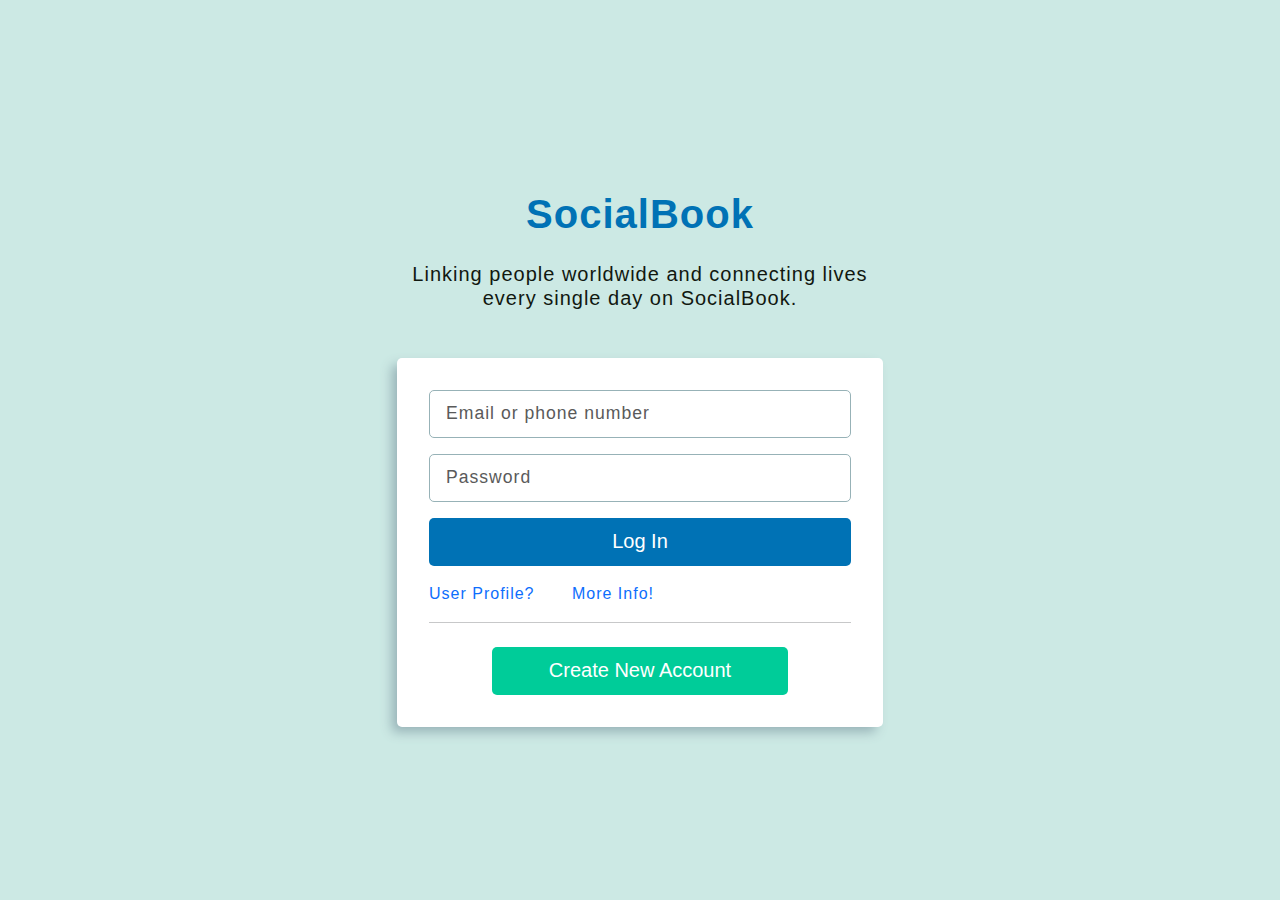
<file: SBA-307/index.html>
<!DOCTYPE html>
<html lang="en">
  <head>
    <meta charset="UTF-8" />
    <meta name="viewport" content="width=device-width, initial-scale=1.0" />
    <title>SocialBook-landing</title>
    <!-- bootstrap  link -->
    <link
      href="https://cdn.jsdelivr.net/npm/bootstrap@5.3.3/dist/css/bootstrap.min.css"
      rel="stylesheet"
      integrity="sha384-QWTKZyjpPEjISv5WaRU9OFeRpok6YctnYmDr5pNlyT2bRjXh0JMhjY6hW+ALEwIH"
      crossorigin="anonymous"
    />
    <!-- style sheet -->
    <link rel="stylesheet" href="./styles/s.css" />
  </head>
  <body>
    <!-- Wrapper — wraps the whole page -->
    <div class="wrapper">
      <!-- container -->
      <div class="container">
        <!-- intro -->
        <section class="intro">
          <h1>SocialBook</h1>
          <p>
            Linking people worldwide and connecting lives every single day on
            SocialBook.
          </p>
        </section>
        <!-- action form/ login or sign up-->
        <section class="user-action">
          <form action="" class="action-form">
            <input
              type="text"
              name="username"
              id="username"
              placeholder="Email or phone number"
            />
            <input
              type="password"
              name="password"
              id="password"
              placeholder="Password"
            />
            <button type="button">
              <a href="./pages/profile.html" target="_blank"> Log In</a>
            </button>
            <p style="display: inline">
              <a href="./pages/profile.html" target="_blank">User Profile?</a>
            </p>

            <p style="display: inline; margin-left: 2rem">
              <a href="./pages/info.html" target="_blank">More Info!</a>
            </p>

            <hr
              style="width: 100%; border-width: 1px; padding-bottom: 0.5rem"
            />
            <button type="button" id="id-create">
              <a href="./pages/createaccount.html" target="_blank"
                >Create New Account</a
              >
            </button>
          </form>
        </section>
      </div>
    </div>

    <!-- bootstrap script -->
    <script
      src="https://cdn.jsdelivr.net/npm/bootstrap@5.3.3/dist/js/bootstrap.bundle.min.js"
      integrity="sha384-YvpcrYf0tY3lHB60NNkmXc5s9fDVZLESaAA55NDzOxhy9GkcIdslK1eN7N6jIeHz"
      crossorigin="anonymous"
    ></script>
  </body>
</html>
</file>
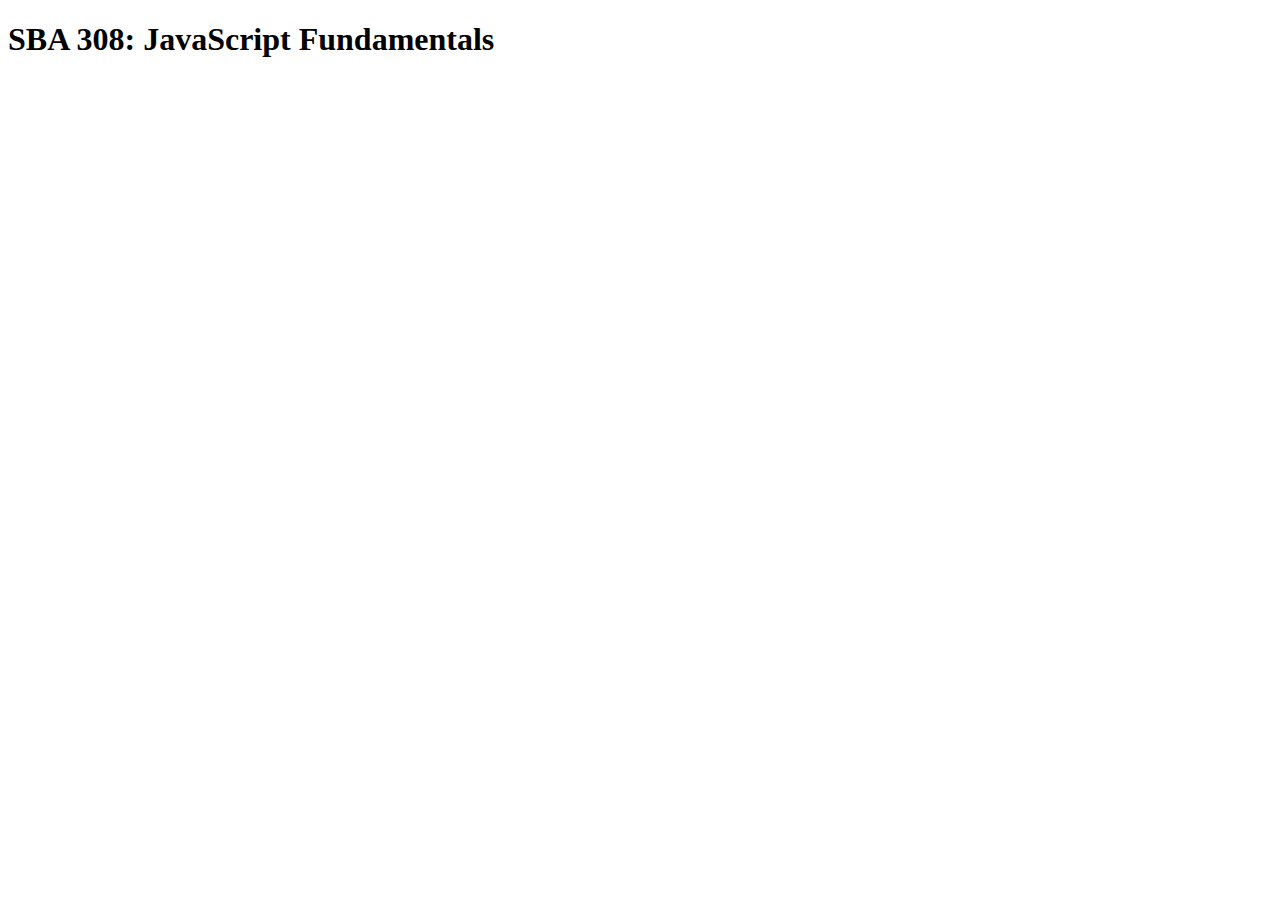
<file: SBA-308/index.html>
<!DOCTYPE html>
<html lang="en">
  <head>
    <meta charset="UTF-8" />
    <meta name="viewport" content="width=device-width, initial-scale=1.0" />
    <title>SBA 308</title>
  </head>
  <body>
    <h1>SBA 308: JavaScript Fundamentals</h1>
    <p id="para"></p>

    <script src="script.js"></script>
  </body>
</html>
</file>
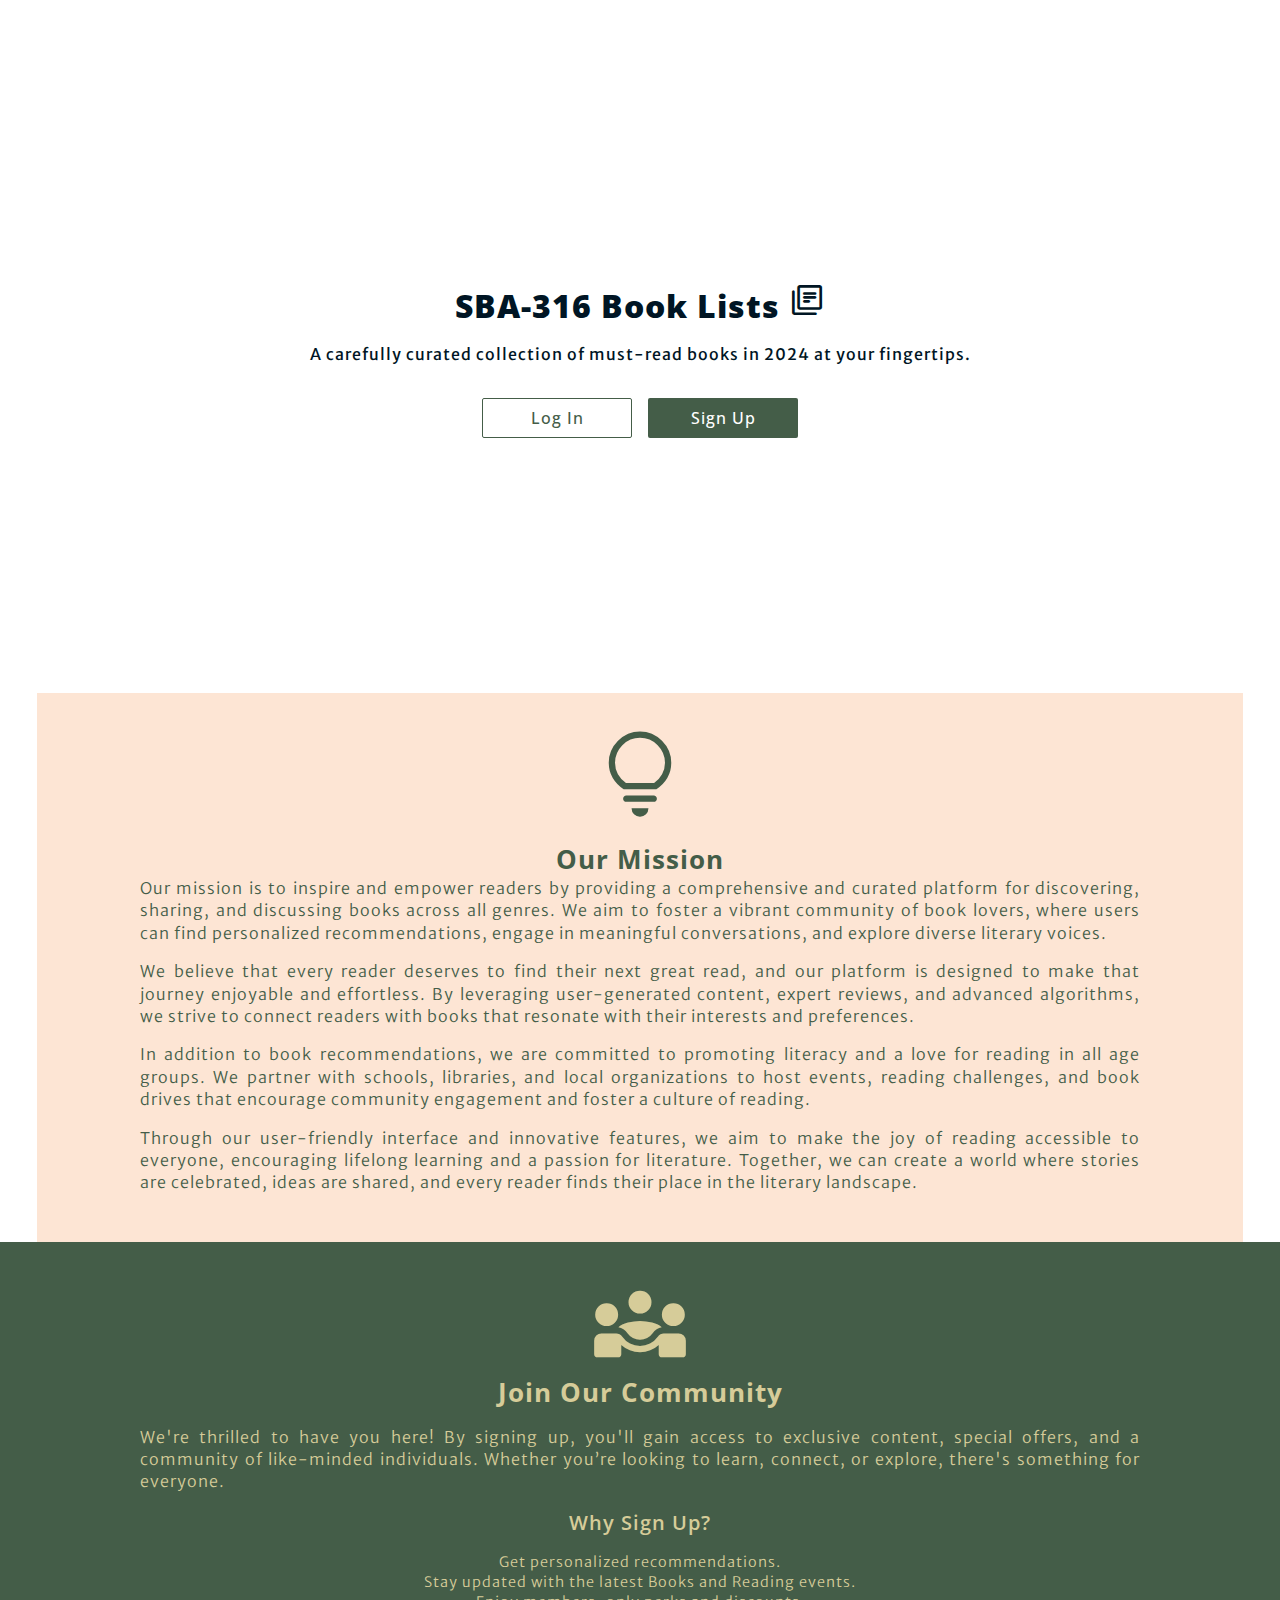
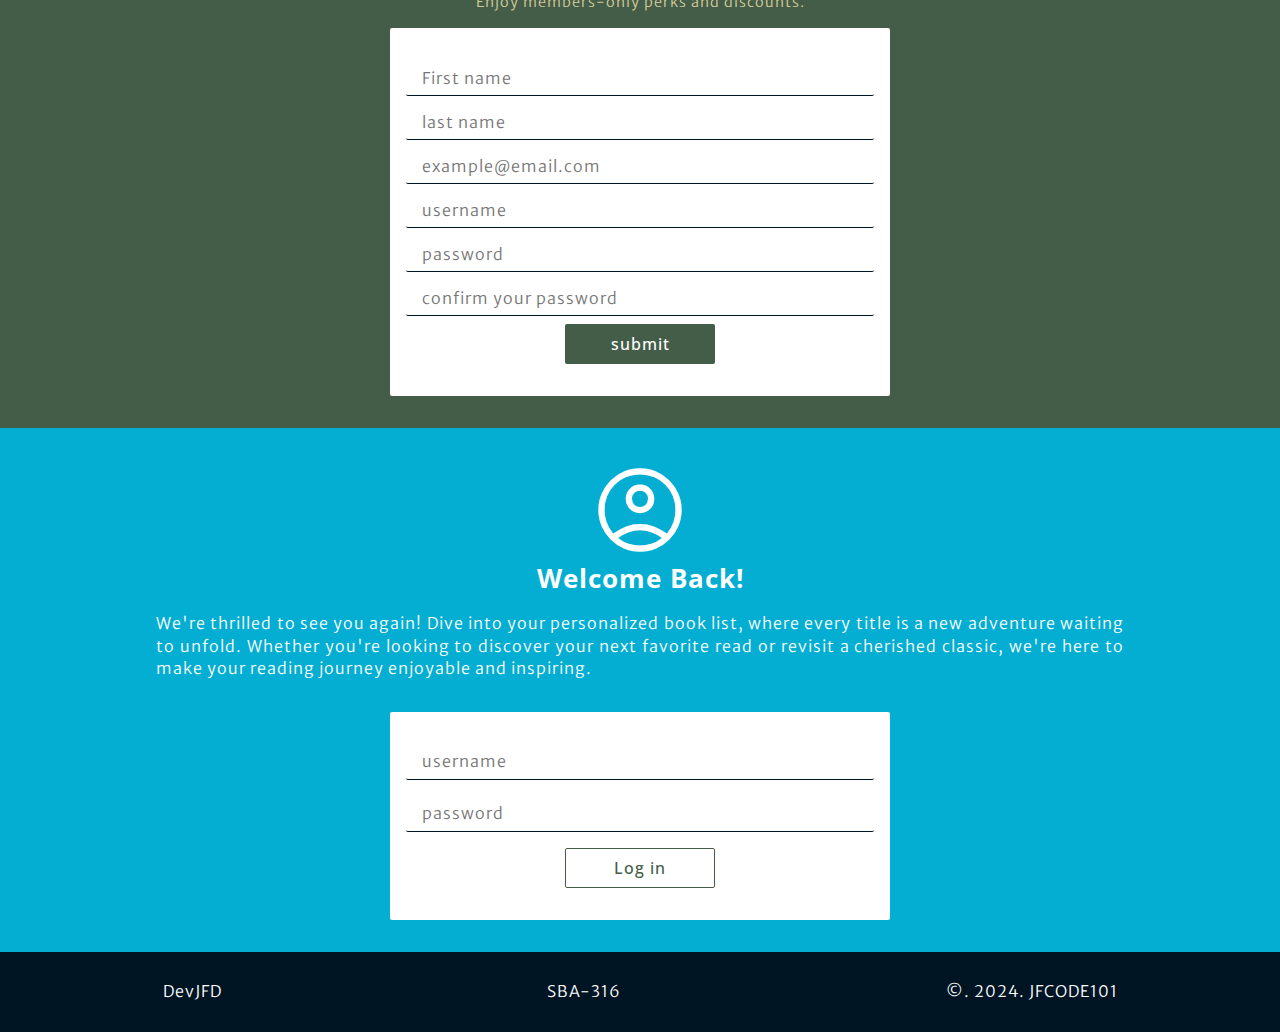
<file: SBA-316/index.html>
<!DOCTYPE html>
<html lang="en">
  <head>
    <meta charset="UTF-8" />
    <meta name="viewport" content="width=device-width, initial-scale=1.0" />
    <meta name="author" content="jfcode101://github.com/jfcode101" />
    <meta
      name="description"
      content="SBA-316 : This simple Online Book List Single Page Application provides users with a seamless browsing experience, 
      allowing them to create an account, login, search, filter, and view from a collection of must-read books and resources using a clean 
      and responsive interface built HTML, CSS, and Vanilla JavaScropt"
    />
    <meta name="keywords" content="Online Library, " />
    <!-- google icons -->
    <link
      rel="stylesheet"
      href="https://fonts.googleapis.com/css2?family=Material+Symbols+Rounded:opsz,wght,FILL,GRAD@20..48,100..700,0..1,-50..200"
    />
    <title>SBA-316—BookList</title>
    <!-- link css -->
    <link rel="stylesheet" href="./styles/s.css" />
  </head>
  <body>
    <!-- the wrapper class — the main container -->
    <main class="wrapper">
      <!-- section: hero — the user sees this first-->
      <section class="sect-hero flex-cl-ct-ct"  id="id-sect-hero">
        <article class="hero-intro">
          <h1>
            SBA-316 Book Lists
            <span class="material-symbols-rounded"> library_books </span>
          </h1>
          <p id="para-hero">
            A carefully curated collection of must-read books in 2024 at your
            fingertips.
          </p>
        </article>
        <div class="hero-action ">
          <button type="submit" id="id-btn-login" class="btn-login">
            <a href="#id-login"">Log In</a>
          </button>
          <button type="submit" id="id-btn-signup" class="btn-signup">
            <a href="#id-signup">Sign Up</a>
          </button>
        </div>
      </section>
      <!-- section: about us-->
      <section class="sect-about" id="id-sect-about">
        <span class="material-symbols-rounded symbol-span"> lightbulb </span>
        <h2>Our Mission</h2>
      </section>
      <!-- section: sign up form -->
      <section class="sect-signup" id="id-signup">
        <article class="artc-signup" id="id-artc-signup">
          <span class="material-symbols-rounded symbol-span">
            diversity_3
          </span>
          <h2>Join Our Community</h2>
        </article>
        <form action="" class="input-form" id="id-input-form">
          <input
            type="text"
            name="fname"
            id="id-fname"
            placeholder="First name"
            required
          />
          <span class="cls-error" id="fname-err"></span>

          <input
            type="text"
            name="lname"
            id="id-lname"
            placeholder="last name"
            required
          />
          <span class="cls-error" id="lname-err"></span>

          <input
            type="email"
            name="email"
            id="id-email"
            placeholder="example@email.com"
            required
          />
          <span class="cls-error" id="email-err"></span>

          <input
            type="text"
            name="usrname"
            id="id-usrname"
            placeholder="username"
            required
          />
          <span class="cls-error" id="uname-err"></span>

          <input
            type="password"
            name="pword"
            id="id-pword"
            placeholder="password"
            required
          />
          <span class="cls-error" id="pwd-err"></span>

          <input
            type="password"
            name="pword2"
            id="id-pword-2"
            placeholder="confirm your password"
            required
          />
          <span class="cls-error" id="pwd2-err"></span>

          <button type="submit" id="btn-submit">submit</button>
        </form>
        <!-- 
            this {article} will appear when the user has successfull created their account 
          -->
        <article id="artc-sigin-success" class="flex-cl-ct-ct">
          <p id="id-para-success"></p>
          <button type="button" id="id-btn-ok" class="btn-login">OK</button>
        </article>
      </section>
      <!-- section: log in -->
       <section id="id-login" class="sect-login">
        <article class="artc-signup" id="id-artc-login">
            <span class="material-symbols-rounded symbol-span">
                account_circle
                </span>
            <h2>Welcome Back!</h2>
            <p>
                We're thrilled to see you again! Dive into your personalized book list, where every title is a new adventure waiting to unfold. 
                Whether you're looking to discover your next favorite read or revisit a cherished classic, 
                we're here to make your reading journey enjoyable and inspiring.
            </p>
          </article>
        <form action="" class="input-form" id="id-login-form">
            <input
            type="text"
            name="usrlogin"
            id="id-usrlogin"
            placeholder="username"
            required
          />
          <input
          type="password"
          name="usrpwd"
          id="id-usrpwd"
          placeholder="password"
          required
        />
        <button type="submit" id="btn-login" class="btn-login">Log in</button>
        </form>
       </section>
      <!-- section: bookList -->
      <section id="books" class="sect-books">
        <article class="artc-signup" id="id-artc-login">
            <span class="material-symbols-rounded symbol-span">
                library_add_check
                </span>
            <h2>Book Lists!</h2>
            <p>
                Welcome to our curated online book list! 
                Whether you're a seasoned reader or just starting your literary journey
                , this selection offers a diverse range of genres and themes to explore. 
                From thought-provoking non-fiction to captivating fiction, 
                each book has been chosen for its unique perspective and storytelling prowess. 
                Dive in and discover your next great read!
            </p>
          </article>
          <table id="id-tbl">
            <thead>
                <tr>
                    <th>Title</th>
                    <th>Author</th>
                    <th>Year</th>
                </tr>
            </thead>
            <tbody id="id-tbl-body">
                
            </tbody>
          </table>
          <button id="id-btn-done" class="btn-login">OK</button>
      </section>
    </main>
    <!-- footer -->
    <footer id="id-footer"></footer>
    <template id="id-footer-template">
        <div class="footer-container">
          <p><a href="https://github.com/jfcode101" target="_blank" rel="noopener noreferrer">DevJFD</a></p>
          <p><a href="#id-sect-hero">SBA-316</a></p>
          <p>&#169;. 2024. JFCODE101</p>
        </div>
    </template>
    <!-- script -->
    <script src="./scripts/index.js"></script>
  </body>
</html>
</file>
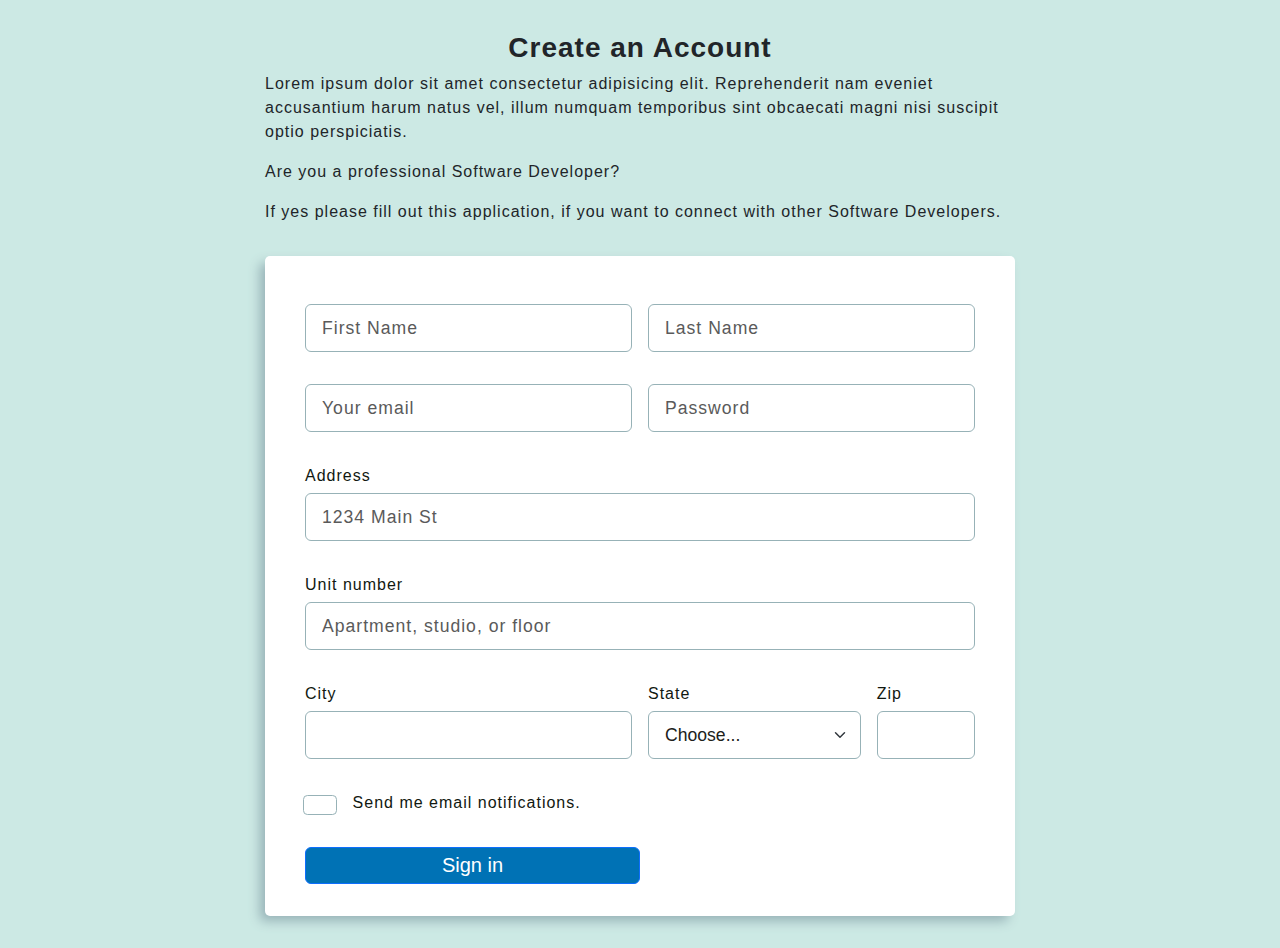
<file: SBA-307/pages/createaccount.html>
<!DOCTYPE html>
<html lang="en">
  <head>
    <meta charset="UTF-8" />
    <meta name="viewport" content="width=device-width, initial-scale=1.0" />
    <title>Create-Account</title>
    <!-- bootstrap  link -->
    <link
      href="https://cdn.jsdelivr.net/npm/bootstrap@5.3.3/dist/css/bootstrap.min.css"
      rel="stylesheet"
      integrity="sha384-QWTKZyjpPEjISv5WaRU9OFeRpok6YctnYmDr5pNlyT2bRjXh0JMhjY6hW+ALEwIH"
      crossorigin="anonymous"
    />
    <link rel="stylesheet" href="../styles/s.css" />

    <!-- Internal Style -->
    <style>
      .form-redo {
        background-color: #fff;
        padding: 2rem;
        box-shadow: -6px 6px 12px -1px var(--clr-Mohair-soft-blue);
        border-radius: 5px;

        label {
          color: var(--clr-natural-black);
          font: normal 1rem var(--fnt-hind);
        }

        input:checked,
        input:focus,
        select:checked,
        select:focus {
          outline: 0;
        }

        input,
        select {
          height: 48px;
          margin-bottom: 1rem;
          color: var(--clr-winter-black);
          border: 1px solid var(--clr-Mohair-soft-blue);
          font: normal 300 1.1rem var(--fnt-hind);
          padding: 0 1rem;
          transition-property: box-shaddow, outline, border;
          transition: 300ms ease-in-out;

          &:hover {
            box-shadow: -2px 2px 4px var(--clr-Mohair-soft-blue);
            outline: solid 1px var(--clr-brilliant-azure);
            border: none;
          }

          &::placeholder {
            letter-spacing: 1px;
            color: var(--clr-pure-gray);
          }
        }

        input[type="checkbox"] {
          height: 1.25rem;
          width: 1.25rem;
          margin-right: 1rem;
        }

        button[type="submit"] {
          width: 50%;
          background: var(--clr-french-blue);
          color: var(--clr-white);
          font: normal 500 1.25rem var(--fnt-hind);
          a {
            text-decoration: none;
            color: var(--clr-white);
          }
          &:hover {
            opacity: 0.85;
            box-shadow: -2px 2px 4px var(--clr-Mohair-soft-blue);
          }
        }
      }

      @media screen and (max-width: 768px) {
        .form-redo {
          width: 90%;
          margin: 2rem 0;

          button[type="submit"] {
            width: 100%;
          }
        }
      }
    </style>
  </head>
  <body>
    <!-- wrapper -->
    <div class="create-wrapper">
      <div class="create-container">
        <article>
          <h2>Create an Account</h2>
          <p>
            Lorem ipsum dolor sit amet consectetur adipisicing elit.
            Reprehenderit nam eveniet accusantium harum natus vel, illum numquam
            temporibus sint obcaecati magni nisi suscipit optio perspiciatis.
          </p>
          <p>Are you a professional Software Developer?</p>
          <p>
            If yes please fill out this application, if you want to connect with
            other Software Developers.
          </p>
        </article>
        <form class="row g-3 form-redo">
          <div class="col-md-6">
            <input type="text" class="form-control" placeholder="First Name" />
          </div>
          <div class="col-md-6">
            <input type="text" class="form-control" placeholder="Last Name" />
          </div>
          <div class="col-md-6">
            <input
              type="email"
              class="form-control"
              id="inputEmail4"
              placeholder="Your email"
            />
          </div>
          <div class="col-md-6">
            <input
              type="password"
              class="form-control"
              id="inputPassword4"
              placeholder="Password"
            />
          </div>
          <div class="col-12">
            <label for="inputAddress1" class="form-label">Address</label>
            <input
              type="text"
              class="form-control"
              id="inputAddress"
              placeholder="1234 Main St"
            />
          </div>
          <div class="col-12">
            <label for="inputAddress2" class="form-label">Unit number</label>
            <input
              type="text"
              class="form-control"
              id="inputAddress2"
              placeholder="Apartment, studio, or floor"
            />
          </div>
          <div class="col-md-6">
            <label for="inputCity" class="form-label">City</label>
            <input type="text" class="form-control" id="inputCity" />
          </div>
          <div class="col-md-4">
            <label for="inputState" class="form-label">State</label>
            <select id="inputState" class="form-select">
              <option selected>Choose...</option>
              <option>Chicago</option>
              <option>Indiana</option>
              <option>Kentucky</option>
              <option>Michigan</option>
              <option>Ohio</option>
            </select>
          </div>
          <div class="col-md-2">
            <label for="inputZip" class="form-label">Zip</label>
            <input type="text" class="form-control" id="inputZip" />
          </div>
          <div class="col-12">
            <div class="form-check">
              <input class="form-check-input" type="checkbox" id="gridCheck" />
              <label class="form-check-label" for="gridCheck">
                Send me email notifications.
              </label>
            </div>
          </div>
          <div class="col-12">
            <button type="submit" class="btn btn-primary">
              <a href="../index.html" target="_blank">Sign in</a>
            </button>
          </div>
        </form>
      </div>
    </div>
    <!-- bootstrap script -->
    <script
      src="https://cdn.jsdelivr.net/npm/bootstrap@5.3.3/dist/js/bootstrap.bundle.min.js"
      integrity="sha384-YvpcrYf0tY3lHB60NNkmXc5s9fDVZLESaAA55NDzOxhy9GkcIdslK1eN7N6jIeHz"
      crossorigin="anonymous"
    ></script>
  </body>
</html>
</file>
<file: SBA-307/styles/s.css>
* {
  box-sizing: border-box;
  margin: 0;
  padding: 0;
}

/* google font */
@import url("https://fonts.googleapis.com/css2?family=Hind:wght@300;400;500;600;700&family=Montserrat:ital,wght@0,100..900;1,100..900&display=swap");

/* variables */
:root {
  /* colors  pallette*/
  --clr-calamansi: #faffaf;
  --clr-cornflower: #96c9f4;
  --clr-brilliant-azure: #3fa2f6;
  --clr-green-blue: #0f67b1;
  --clr-white: #fff;

  /* extra */
  --clr-bondi-blue: #00a1b9;
  --clr-french-blue: #0072b5;
  --clr-frosty-blue: #cce9e4;
  --clr-Mohair-soft-blue: #97b2b7;
  --clr-carribean-green: #00cc99;
  --clr-pure-gray: #5a5a5a;
  --clr-natural-black: #111810;
  --clr-winter-black: #20211a;

  /* font */
  --fnt-montserrat: "Montserrat", sans-serif;
  --fnt-hind: "Hind", sans-serif;
}

html {
  scroll-behavior: smooth;
  font-size: 100;
  letter-spacing: 1px;

  li {
    list-style-type: none;
  }

  input::placeholder {
    letter-spacing: 1px;
    color: var(--clr-pure-gray);
  }

  h2 {
    font: normal 700 1.75rem var(--fnt-montserrat);
  }

  /* body */
  body {
    background-color: var(--clr-frosty-blue);
    /* wrapper - landing page*/
    font-family: var(--fnt-hind);
    /* landing page wraper */
    .wrapper {
      width: 100vw;
      height: 100vh;
      display: flex;
      /* flex-direction: column; */
      justify-content: center;
      /* container — landing page*/
      .container {
        width: 95vh;
        margin: auto;
        height: 90vh;
        padding: 2rem;
        display: flex;
        flex-direction: column;
        justify-content: center;

        /* intro */
        .intro {
          margin-bottom: 2rem;
          text-align: center;
          h1 {
            font: normal 700 2.5rem/2 var(--fnt-montserrat);
            color: var(--clr-french-blue);
          }
          p {
            font: normal 400 1.25rem/1.2 var(--fnt-hind);
            color: var(--clr-natural-black);
          }
        }

        /* user action */
        .user-action {
          background-color: #fff;
          border-radius: 5px;
          box-shadow: -6px 6px 12px -1px var(--clr-Mohair-soft-blue);
          padding: 2rem;

          /* form */
          .action-form {
            input,
            button {
              display: block;
              outline: none;
              border: none;
              width: 100%;
              height: 48px;
              line-height: 48px;
              margin-bottom: 1rem;
              border-radius: 5px;
              transition: 300ms ease-in-out;
            }
            input {
              &[type="text"],
              &[type="password"] {
                color: var(--clr-winter-black);
                border: 1px solid var(--clr-Mohair-soft-blue);
                font: normal 400 1.1rem var(--fnt-hind);
                padding: 0 1rem;
                transition-property: box-shaddow, outline, border;

                &:hover {
                  box-shadow: -2px 2px 4px var(--clr-Mohair-soft-blue);
                  outline: solid 1px var(--clr-brilliant-azure);
                  border: none;
                }
              }
            }
            button[type="button"] {
              background: var(--clr-french-blue);
              color: var(--clr-white);
              font: normal 500 1.25rem var(--fnt-hind);
              a {
                text-decoration: none;
                color: var(--clr-white);
              }
              &:hover {
                opacity: 0.85;
                box-shadow: -2px 2px 4px var(--clr-Mohair-soft-blue);
              }
            }
            #id-create {
              width: 70%;
              margin: auto;
              background: var(--clr-carribean-green);
            }
            p {
              text-align: center;
              transition: 1s ease-in-out;
              a {
                text-decoration: none;
                transition-property: text-underline-offset, text-decoration,
                  color;
                transition: 0.3s ease-in-out;
                &:hover {
                  text-underline-offset: 5px;
                  text-decoration: underline;
                  color: var(--clr-brilliant-azure);
                }
              }
            }
          }
        }
      }
    }

    /* wrapper-other — */
    .wrapper-other {
      width: 100%;
      height: auto;
      /* overflow: hidden; */
      position: relative;
      /* header */
      header {
        width: inherit;
        height: 250px;
        position: inherit;
      }

      header img,
      .profile-img img {
        width: 100%;
        height: 100%;
        object-fit: cover;
      }

      /* profile image */
      .profile-img {
        width: 200px;
        height: 200px;
        margin: auto;
        outline: 5px dashed var(--clr-white);
        outline-offset: 5px;
        border-radius: 50%;
        position: relative;
        bottom: 100px;
      }

      .profile-img img {
        border-radius: 50%;
      }

      /* intro */
      .intro-other {
        position: inherit;
        bottom: 80px;
        text-align: center;

        p {
          font-size: 1rem;
          #green-dot {
            display: inline-block;
            width: 1rem;
            height: 1rem;
            border: 1px solid var(--clr-white);
            border-radius: 50%;
            background-color: var(--clr-carribean-green);
          }
        }
      }

      /* numbers */
      .intro-numbers {
        height: 80px;
        position: inherit;
        bottom: 80px;
        display: flex;
        justify-content: space-around;
        text-align: center;

        .number-details {
          h3 {
            font: normal 500 1.45rem var(--fnt-montserrat);
            color: var(--clr-natural-black);
          }
          p {
            font: normal 300 1rem var(--fnt-hind);
            color: var(--clr-winter-black);
          }
        }
      }

      /* article action*/
      .artc-action {
        position: relative;
        bottom: 80px;
        display: flex;
        justify-content: center;
        gap: 50px;
        height: 40px;
        button {
          outline: none;
          border: none;
          font: normal 300 1.25rem var(--fnt-hind);
          height: 36px;
          width: 150px;

          border-radius: 5px;
          transition: 0.3s ease-in-out;
          &:hover {
            box-shadow: -4px 4px 8px var(--clr-Mohair-soft-blue);
          }
          a {
            color: var(--clr-white);
            text-decoration: none;
          }
        }
        #id-btn1 {
          background: var(--clr-french-blue);
        }
        #id-btn2 {
          background: var(--clr-frosty-blue);
          border: 1px solid var(--clr-french-blue);
          a {
            color: var(--clr-french-blue);
          }
        }
      }

      /* article gallery */
      .artc-gallery {
        position: inherit;
        bottom: 60px;
        height: 48px;

        /* intro to gallery */
        .gallery-intro {
          width: 90%;
          margin: auto;
          height: inherit;

          ul {
            display: flex;
            align-items: center;

            li {
              display: flex;
              align-items: center;
              padding-right: 2rem;
              color: var(--clr-winter-black);
              cursor: pointer;
              transition-property: color, text-decoration, text-underline-offset;
              transition: 0.3s ease-in-out;
              &:hover {
                color: var(--clr-french-blue);
                text-decoration: underline solid var(--clr-french-blue) 2px;
                text-underline-offset: 5px;
              }
            }
          }
          ul li:first-child {
            margin-left: -2rem;
          }
          ul li:last-child {
            padding-right: 0;
            margin-left: auto;
          }
        }

        /* gallery-media */
        .gallery-media {
          width: 90%;
          margin: auto;
          height: auto;
          display: flex;
          flex-flow: row wrap;
          justify-content: center;
          gap: 1rem;
          padding: 1rem 0;
          /* media-container */
          .media-container {
            width: 300px;
            height: 300px;
            background-color: transparent;
            border-radius: 5px;
            box-shadow: 2px 2px 4px var(--clr-Mohair-soft-blue);

            cursor: pointer;
            transition-property: transform;
            transition: 0.5s ease-in-out;

            &:hover {
              transform: scale(1.2);
            }

            img,
            video {
              width: 100%;
              height: 100%;
              object-fit: cover;
              border-radius: 5px;
            }
          }
        }
      }
    }

    /* sign-up form wrapper */
    .create-wrapper {
      .create-container {
        max-width: 750px;
        margin: 2rem auto;
        article {
          margin: 2rem 0;
          h2 {
            text-align: center;
          }
        }
      }
    }
  }
}

/* media rules */
@media only screen and (max-width: 468px) {
  .wrapper-other {
    .artc-gallery {
      .gallery-media {
        max-width: 90%;
        margin: auto;
        .media-container {
          min-width: 250px;
          min-height: 250px;
        }
      }
    }
  }

  .create-wrapper {
    width: 95vw;
    margin: auto;
    .create-container {
      .form-redo {
        width: inherit;
        margin: auto;
      }
    }
  }
}

@media only screen and (max-width: 768px) {
  .create-wrapper {
    width: 95vw;
    margin: auto;
    .create-container {
      .form-redo {
        width: inherit;
        margin: auto;
      }
    }
  }

  .info-wraps {
    width: 100vw;

    table {
      width: 100%;
    }
  }
}

@media only screen and (min-width: 768px) {
  .wrapper {
    max-width: 750px;
    margin: auto;

    .container {
      max-width: 550px;
    }
  }

  .wrapper-other {
    .intro-other,
    .intro-numbers,
    .artc-action,
    .artc-gallery {
      max-width: 750px;
      margin: auto;
    }

    .artc-gallery {
      .gallery-media {
        min-width: 100%;

        .media-container {
          min-width: 325px;
          min-height: 325px;
        }
      }
    }
  }

  .info-wraps {
    max-width: 750px;
    margin: auto;
  }

  .create-wrapper {
    width: 95vw;
    margin: auto;
    .create-container {
      .form-redo {
        width: inherit;
        margin: auto;
      }
    }
  }
}

@media only screen and (min-width: 920px) {
  .wrapper {
    max-width: 750px;
    margin: auto;
  }

  .wrapper-other {
    .intro-other,
    .intro-numbers,
    .artc-action,
    .artc-gallery {
      max-width: 900px;
      margin: auto;
    }

    .artc-gallery {
      .gallery-media {
        min-width: 100%;

        .media-container {
          min-width: 350px;
          min-height: 350px;
        }
      }
    }
  }
}

@media only screen and (min-width: 1200px) {
  .wrapper {
    max-width: 750px;
    margin: auto;
  }

  .wrappers {
    max-width: 1000px;
    margin: auto;
  }

  .wrapper-other {
    .intro-other,
    .intro-numbers,
    .artc-action,
    .artc-gallery {
      max-width: 1000px;
      margin: auto;
    }

    .artc-gallery {
      .gallery-media {
        min-width: 100%;

        .media-container {
          min-width: 450px;
          min-height: 450px;
        }
      }
    }
  }
}
</file>
<file: SBA-316/styles/s.css>
/*  fonts */
@import url("https://fonts.googleapis.com/css2?family=Merriweather+Sans:ital,wght@0,300..800;1,300..800&family=Open+Sans:ital,wght@0,300..800;1,300..800&display=swap");

/* variables */
:root {
  /* fonts */
  --merriweather-fnt: "Merriweather Sans", sans-serif;
  --opensans-fnt: "Open Sans", system-ui;
  /* color */
  --white-clr: #fff;
  --dark-vanilla-clr: #d6cc99;
  --flesh-clr: #fde5d4;
  --rich-bkack-clr: #001524;
  --gray-asparagus-clr: #445d48;
  --red-clr: #a91d36;
  --error-clr: rgba(169, 29, 54, 0.2);
  --turquoise-surf-clr: #03aed2;
}

* {
  box-sizing: border-box;
  margin: 0;
  padding: 0;
}

html {
  scroll-behavior: smooth;
  font-size: 100%;
  letter-spacing: 1px;

  /* common styles */
  h1 {
    font: normal 900 2rem var(--opensans-fnt);
    text-align: center;
    margin-bottom: 1rem;
  }
  h2 {
    font: normal 700 1.65rem var(--opensans-fnt);
    text-align: center;
    margin-bottom: 1rem;
  }
  h3 {
    font: normal 600 1.25rem var(--opensans-fnt);
    text-align: center;
    margin-bottom: 1rem;
  }
  p {
    font: normal 300 1rem/1.4 var(--merriweather-fnt);
  }
  button {
    font: normal 500 1rem var(--opensans-fnt);
    cursor: pointer;
    outline: none;
    width: 150px;
    height: 2.5rem;
    border: none;
    border-radius: 2px;
    letter-spacing: 1px;
  }

  button {
    width: 250px;
    transition-property: background, box-shadow;
    transition: 500ms ease-in-out;
  }
  /* login button or any other button with the same class */
  .btn-login {
    background: transparent;
    border: 1px solid;
    color: var(--gray-asparagus-clr);

    &:hover,
    &:focus {
      background: var(--white-clr);
      box-shadow: 2px 2px 4px var(--gray-asparagus-clr);
    }
  }
  /* sign up button or any other button with the same class */
  .btn-signup {
    background: var(--gray-asparagus-clr);
    color: var(--white-clr);
    border: none;
    &:hover,
    &:focus {
      background: #2f3f31;
      box-shadow: 2px 2px 4px var(--gray-asparagus-clr);
    }
  }

  ul {
    margin-bottom: 1rem;
    li {
      list-style: none;
      letter-spacing: 1px;
      font: normal 300 0.9rem/1.4 var(--merriweather-fnt);
    }
  }

  input {
    outline: none;
    border: none;
    border-radius: 2px;
    letter-spacing: 1px;
    padding: 0 1rem;
    font: normal 300 1rem var(--merriweather-fnt);
  }
  /* symbol span */
  .symbol-span {
    font-size: 100px;
    display: block;
    text-align: center;
  }

  a {
    text-decoration: none;
    color: inherit;
  }
  /* ----- start: common classes -----*/
  .flex-rw-ct-ct {
    display: flex;
    align-items: center;
    justify-content: center;
  }
  .flex-cl-ct-ct {
    display: flex;
    flex-direction: column;
    align-items: center;
    justify-content: center;
  }

  /* form */
  .input-form {
    background-color: var(--white-clr);
    padding: 2rem 1rem;
    border-radius: 2px;

    input {
      border-bottom: 1px solid var(--rich-bkack-clr);
      display: block;
      width: 100%;
      height: 36px;
      margin-bottom: 1rem;
      transition-property: background, box-shadow;
      transition: 500ms ease-in-out;
      color: var(--gray-asparagus-clr);

      &:hover,
      &:focus {
        background: rgba(253, 229, 212, 0.5);
        box-shadow: 2px 2px 4px var(--gray-asparagus-clr);
      }
    }

    /* error class */
    .cls-error {
      display: block;
      color: var(--red-clr);
      margin: -0.5rem 0 1rem;
      font: normal 300 0.75rem/1.2 var(--merriweather-fnt);
    }

    /* submit button */
    #btn-submit {
      width: 100%;
      background: var(--gray-asparagus-clr);
      color: var(--white-clr);
      border: none;
      transition-property: background, box-shadow;
      transition: 500ms ease-in-out;
      margin-top: 1rem;

      &:hover,
      &:focus {
        background: #2f3f31;
        box-shadow: 2px 2px 4px var(--gray-asparagus-clr);
      }
    }
  }
  /* ----- end: common classes -----*/

  /* body */
  body {
    background-color: var(--white-clr);
    font-family: (--merriweather-fnt);

    /* wrapper */
    .wrapper {
      display: grid;
      grid-template-columns: 1fr;
      /* gap: 2rem; */

      /* section: hero */
      .sect-hero {
        width: 100%;
        height: 80vh;
        background-color: var(--white-clr);
        background-repeat: no-repeat;
        background-size: cover;
        background-attachment: fixed;
        object-fit: contain;
        object-position: center;

        /*  hero - intro && action */
        .hero-intro,
        .hero-action {
          width: 100%;
          background-color: rgba(255, 255, 255, 0.75);
          padding: 1rem;

          h1,
          p {
            color: var(--rich-bkack-clr);
          }
          h1 span {
            font-size: 2.25rem;
          }
          p {
            color: var();
          }
        }

        /* hero intro */
        .hero-intro {
          /* hero para */
          #para-hero {
            font-weight: 400;
            text-align: center;
          }
        }

        /* hero action */
        .hero-action {
          gap: 1rem;
        }
      }

      /* section: about us */
      .sect-about {
        background-color: var(--flesh-clr);
        width: 95%;
        margin: -2rem auto 0;
        padding: 2rem;
        border: 5px solid var(--white-clr);
        border-bottom: 0;
        color: var(--gray-asparagus-clr);
        .about-para {
          font-size: 1rem;
          margin-bottom: 1rem;
          text-align: justify;
        }
        .symbol-span {
          margin-bottom: 1rem;
        }
      }

      /* section: sign up */
      .sect-signup {
        background-color: var(--gray-asparagus-clr);

        /* margin: auto; */
        padding: 2rem;
        color: var(--dark-vanilla-clr);

        p {
          width: 95%;
          margin: 0 auto 1rem;
          text-align: justify;
        }
        ul {
          text-align: center;
        }

        /* article success — appears when the user has successfully registered an account */
        #artc-sigin-success {
          display: none;
          background-color: var(--white-clr);
          color: var(--rich-bkack-clr);
          margin-top: 1rem;
          padding: 1rem 0;
          height: auto;
          border-radius: 2px;
          p {
            text-align: center;
          }
        }
      }

      /* secction: log in */
      .sect-login {
        padding: 2rem;
        background-color: var(--turquoise-surf-clr);
        color: var(--white-clr);
        p {
          margin-bottom: 2rem;
          padding: 0 1rem;
          text-align: justify;
        }

        .input-form {
          width: 100%;
          margin: auto;

          button {
            width: 100%;
          }
        }
      }

      /* section: books */
      .sect-books {
        display: none;
        padding: 2rem;
        background-color: var(--rich-bkack-clr);
        color: var(--dark-vanilla-clr);
        p {
          width: 95%;
          margin: 0 auto 1rem;
          text-align: justify;
        }
        #id-tbl {
          width: 95%;
          margin: 1rem auto;
          border-collapse: collapse;

          th,
          td {
            border: 1px solid var(--flesh-clr);
            padding: 1rem;
            text-align: center;
          }

          th {
            background: var(--turquoise-surf-clr);
          }

          tr:nth-child(even) {
            background: var(--gray-asparagus-clr);
          }
        }
        #id-btn-done {
          display: block;
          margin: auto;
        }
      }
    }

    /* footer */
    #id-footer {
      height: 80px;
      background-color: var(--rich-bkack-clr);
      color: var(--white-clr);

      .footer-container {
        height: inherit;
        display: flex;
        align-items: center;
        justify-content: space-around;
      }
    }
  }
}

/* media */
@media screen and (min-width: 768px) {
  .hero-action {
    display: flex;
    flex-direction: row;
    color: red;
  }
}

@media screen and (min-width: 1024px) {
  .sect-about > *,
  .sect-login > * {
    max-width: 1000px;
    margin: auto;
  }

  .sect-signup {
    form {
      width: 500px;
      margin: auto;
      button {
        display: block;
        margin: auto;
      }
    }
    p {
      max-width: 1000px;
      text-align: justify;
    }
  }

  .sect-login {
    form {
      max-width: 500px;
      margin: auto;

      button {
        display: block;
        margin: auto;
      }
    }
  }

  button {
    max-width: 150px;
  }
}
</file>
